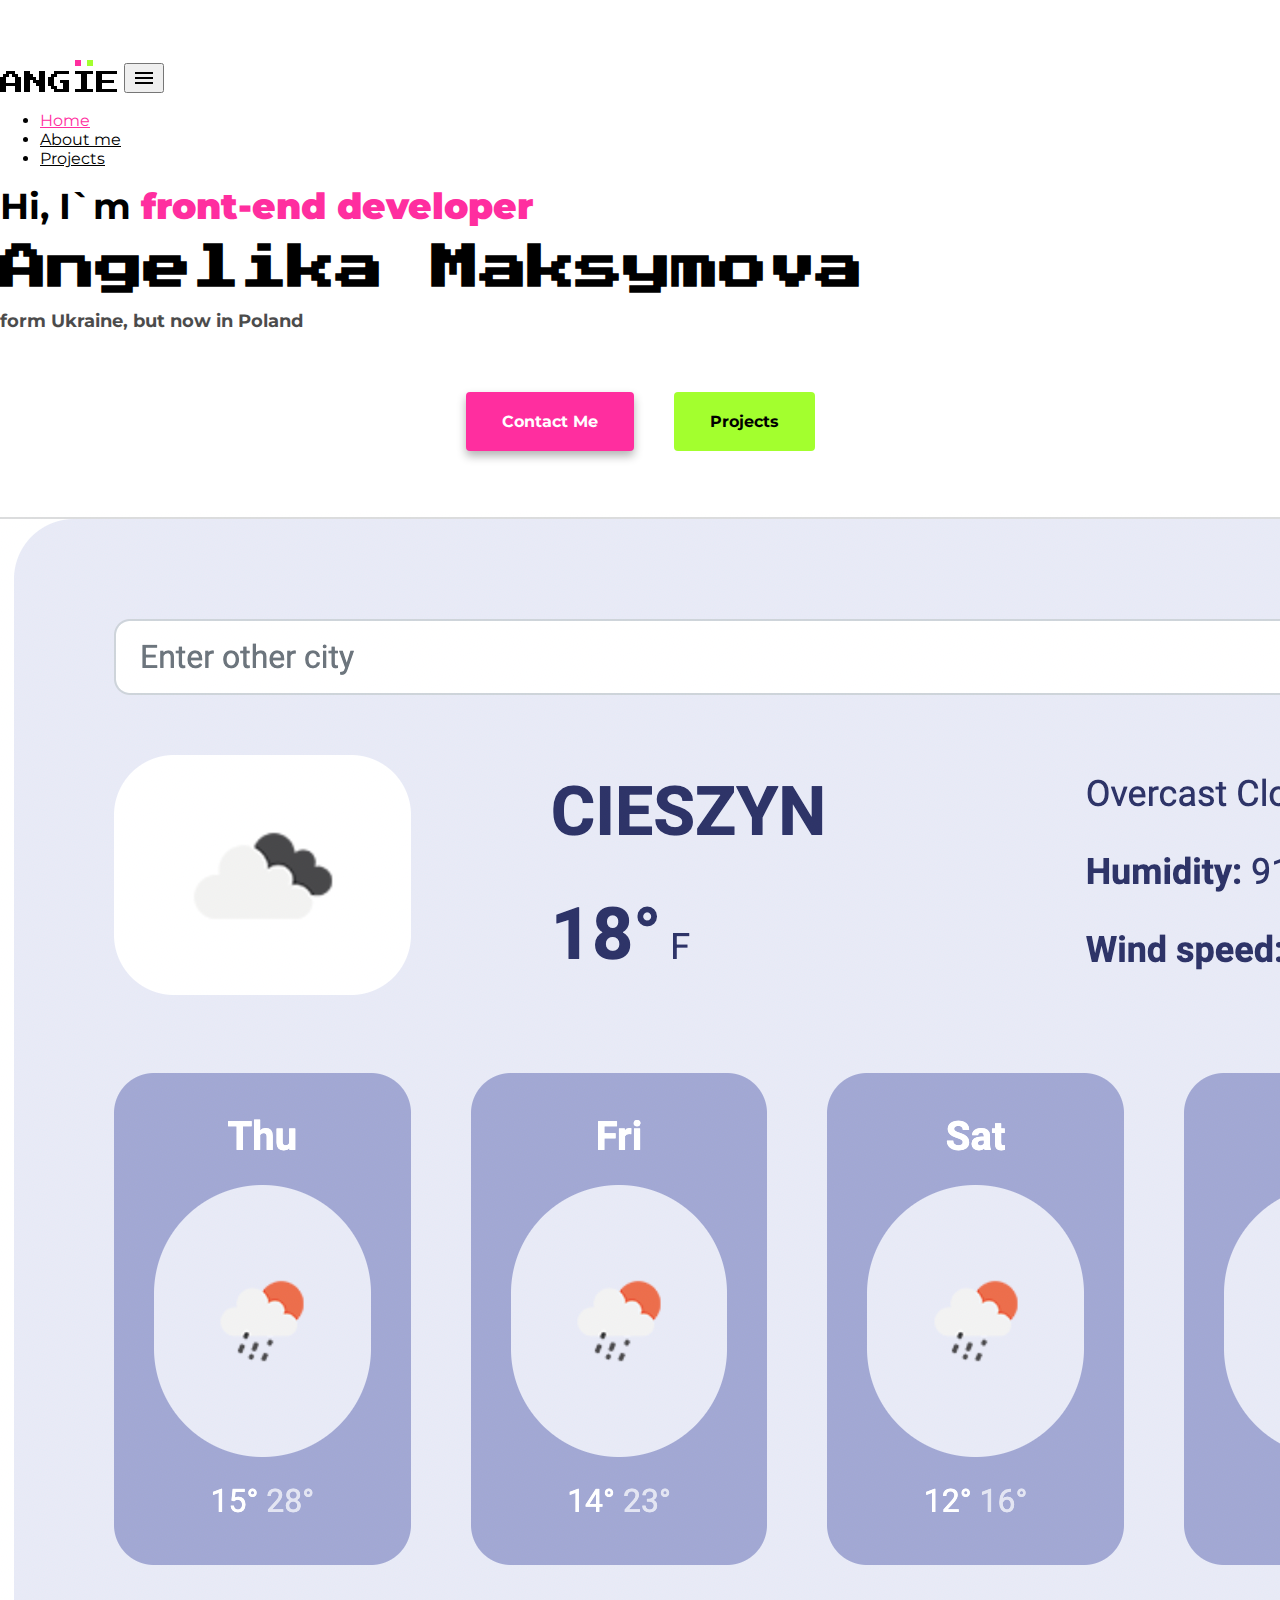
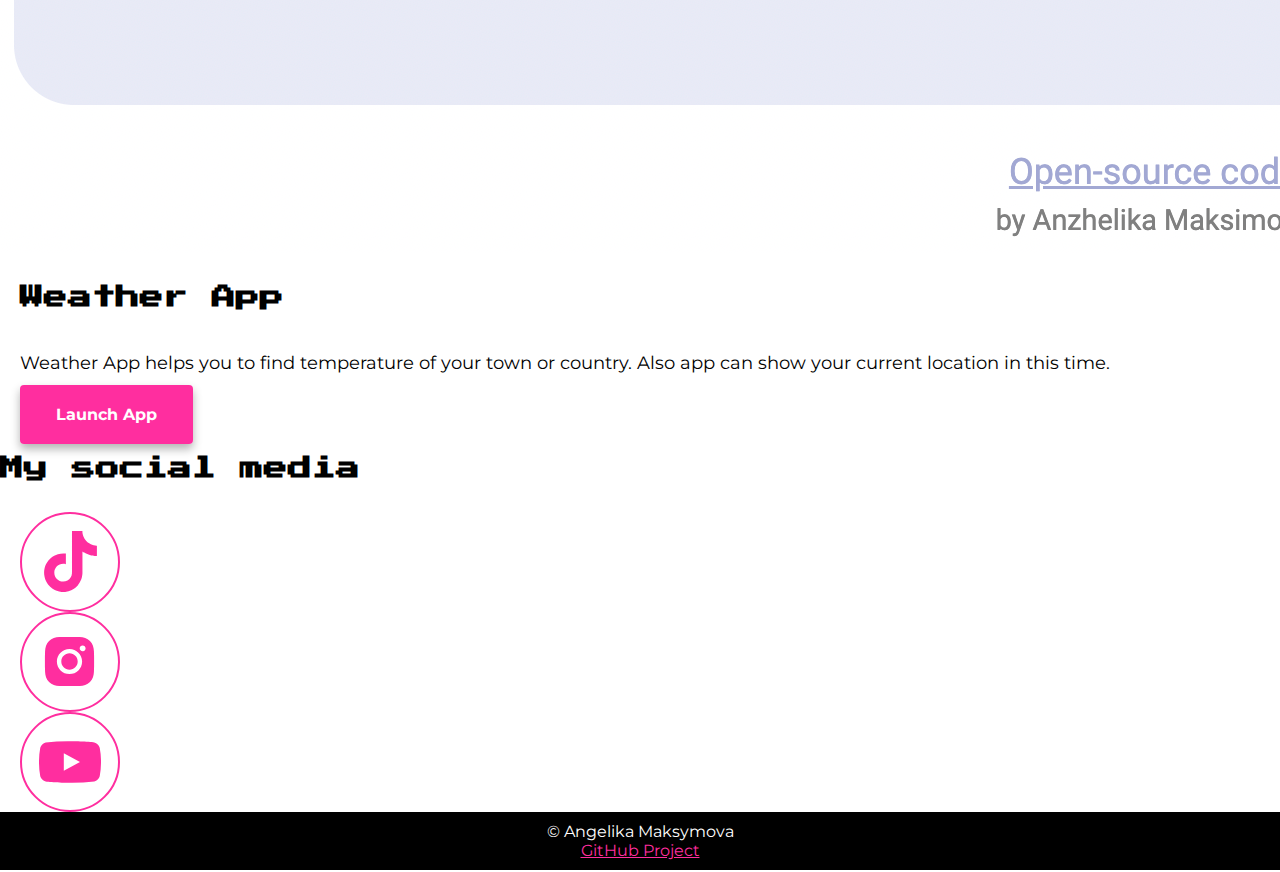
<file: index.html>
<!DOCTYPE html>
<html lang="en">
  <head>
    <meta name="description" content="Front-end developer form Ukraine who can help you to do a web-site">
    <meta charset="UTF-8" />
    <meta http-equiv="X-UA-Compatible" content="IE=edge" />
    <meta name="viewport" content="width=device-width, initial-scale=1.0" />
    <link rel="stylesheet" href="source/styles.css" />
    <link rel="preconnect" href="https://fonts.googleapis.com"> 
<link rel="preconnect" href="https://fonts.gstatic.com" crossorigin> 
<link href="https://fonts.googleapis.com/css2?family=Montserrat:wght@400;700&family=Press+Start+2P&display=swap" rel="stylesheet">
    <link
      href="https://cdn.jsdelivr.net/npm/bootstrap@5.0.2/dist/css/bootstrap.min.css"
      rel="stylesheet"
      integrity="sha384-EVSTQN3/azprG1Anm3QDgpJLIm9Nao0Yz1ztcQTwFspd3yD65VohhpuuCOmLASjC"
      crossorigin="anonymous"
    />
    <script
      src="https://cdn.jsdelivr.net/npm/bootstrap@5.0.2/dist/js/bootstrap.bundle.min.js"
      integrity="sha384-MrcW6ZMFYlzcLA8Nl+NtUVF0sA7MsXsP1UyJoMp4YLEuNSfAP+JcXn/tWtIaxVXM"
      crossorigin="anonymous"
    ></script>
    <title>Portfolio | Home</title>
  </head>
  <body>
    <nav class="navbar navbar-expand-lg">
      <div class="container-fluid">
        <a class="navbar-brand" href="#"><img src="images/logo.png" alt=""></a>
        <button
          class="navbar-toggler"
          type="button"
          data-bs-toggle="collapse"
          data-bs-target="#navbarNav"
          aria-controls="navbarNav"
          aria-expanded="false"
          aria-label="Toggle navigation"
        >
          <span class="navbar-toggler-icon"><img src="images/ci_hamburger.svg" alt=""></span>
        </button>
        <div class="collapse navbar-collapse justify-content-end" id="navbarNav">
          <ul class="navbar-nav">
            <li class="nav-item">
              <a class="nav-link active" aria-current="page" href="#">Home</a>
            </li>
            <li class="nav-item">
              <a class="nav-link" href="about.html" title = "About front-end programmer">About me</a>
            </li>
            <li class="nav-item">
              <a class="nav-link" href="projects.html" title="Projects front-end developer">Projects</a>
            </li>
          </ul>
        </div>
      </div>
    </nav>
    <h2 class="text-center mt-5">Hi, I`m <strong class="front">front-end developer</strong></h2>
    <h1 class="text-center mt-3 mb-3">Angelika Maksymova</h1>
    <h3 class="text-center">form Ukraine, but now in Poland</h3>
    <div class="navigation-links">
      <a
        href="contact.html"
        title="Contact with programmer"
        class="contact-link"
        >Contact me</a
      >
      <a href="projects.html" title="More about programmer" class="about-link"
        >Projects</a
      >
    </div>
    <div class="container">
      <div class="row mb-5">
        <div class="col-md-6">
          <img
            src="images/weather-app.png"
            class="img-fluid rounded"
            alt="Weather App"
          />
        </div>
        <div class="col-md-6">
          <h4 class="h2-title mb-3 mt-3">Weather App</h2>
          <p>
            Weather App helps you to find temperature of your town or country. Also app can show your current location in this time.
          </p>
          <div class="mt-5 mb-3">
            <a href="https://teal-malabi-cefba9.netlify.app/" title="Launch Weather App" class="contact-link" target="_blank"
              >Launch App</a
            >
          </div>
        </div>
      </div>
      <div class="row m-2 d-flex justify-content-center mb-5">
        <h4 class="text-center mb-5">My social media</h2>
        <div class="col-4 icon-social" style="
    max-width: 140px;" >
          <a href="https://www.tiktok.com/@miorcy" target="_blank"  title = "tik-tok"
            ><img src="images/tt.svg" alt="icon-" class="img-fluid"
          /></a>
        </div>
        <div class="col-4 icon-social" style="
    max-width: 140px;">  
       <a href="https://www.instagram.com/miorcy/" target ="_blank" title="instagram"> <img src="images/inst.svg" alt="icon-" class="img-fluid" /></a>
        </div>
        <div class="col-4 icon-social" style="
    max-width: 140px;"> <a href="https://www.youtube.com/channel/UCSbRTujUsR3N97AD1RPEv3Q" target="_blank" title="youtube"><img src="images/you.svg" alt="icon-" class="img-fluid"/></div></a>
      </div>
    </div>
    <footer>
        © Angelika Maksymova
        <br>
        <a href="https://github.com/Ordrwams/Portfolio.git" target="_blank" title="GitHub">GitHub Project</a>
    </footer>
  </body>
</html>
</file>
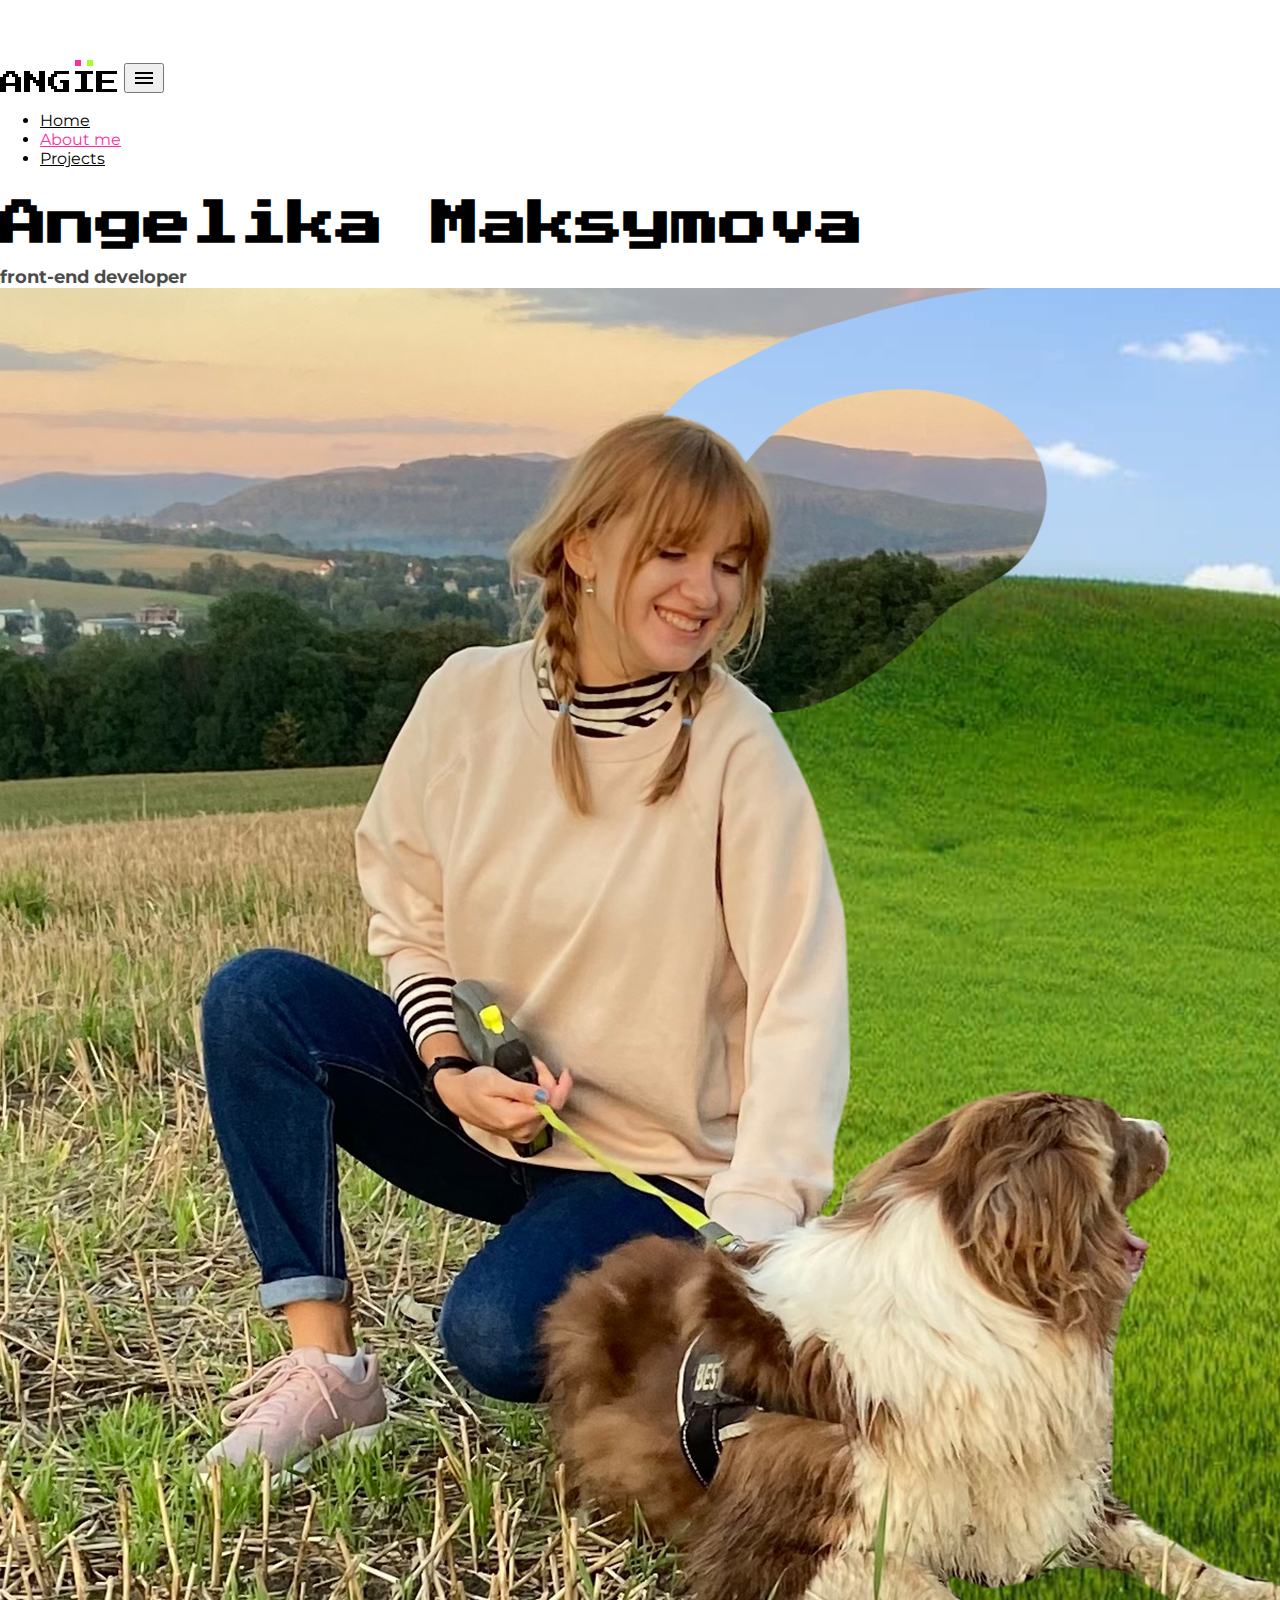
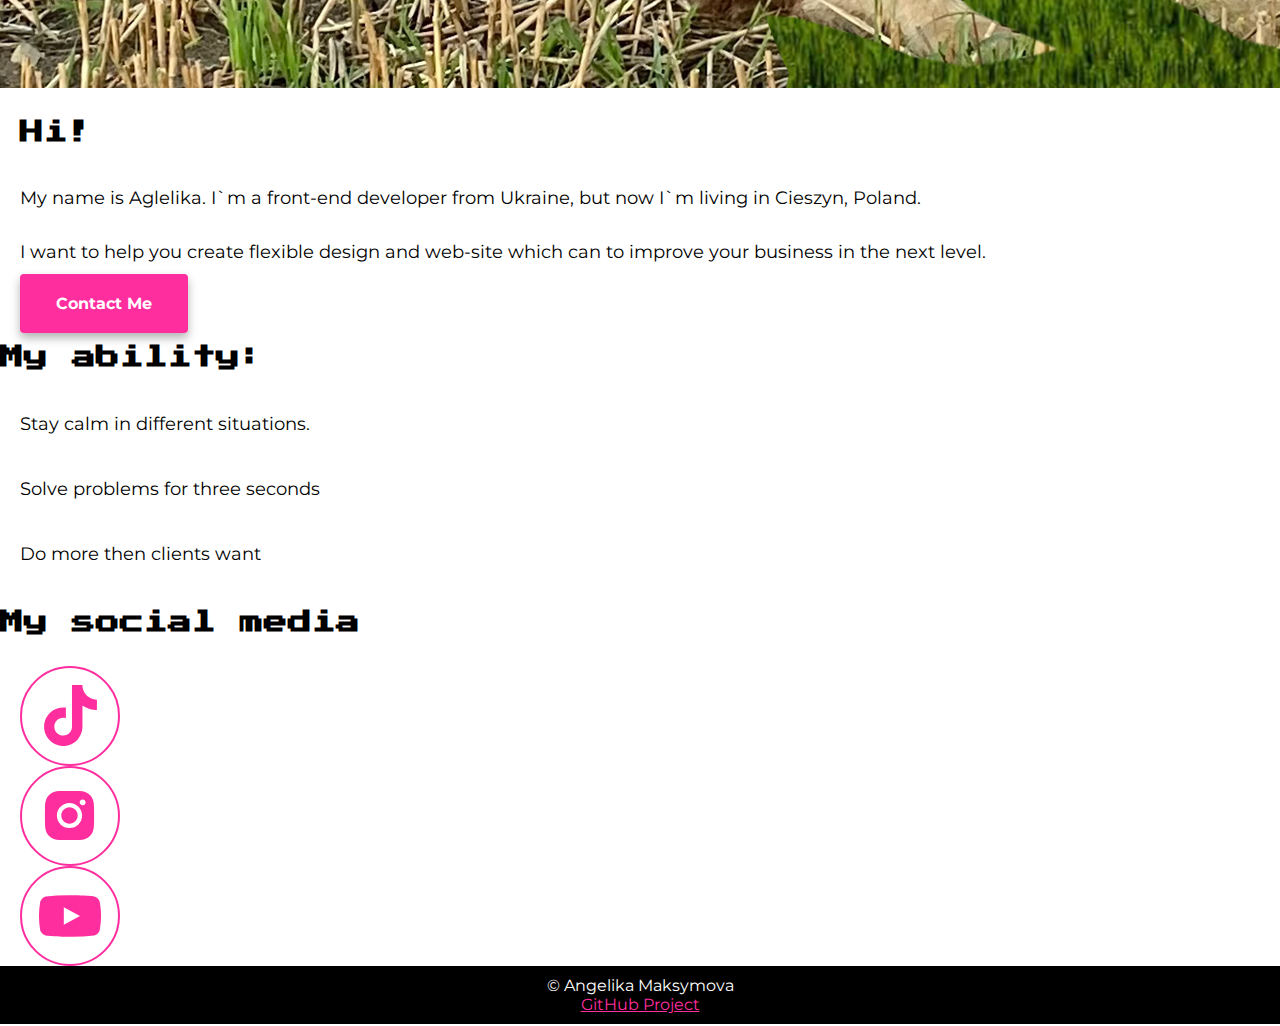
<file: about.html>
<!DOCTYPE html>
<html lang="en">
  <head>
    <meta name="description" content="About front-end programmer who can do web-site">
    <meta charset="UTF-8" />
    <meta http-equiv="X-UA-Compatible" content="IE=edge" />
    <meta name="viewport" content="width=device-width, initial-scale=1.0" />
    <link rel="stylesheet" href="source/styles.css" />
    <link rel="preconnect" href="https://fonts.googleapis.com" />
    <link rel="preconnect" href="https://fonts.gstatic.com" crossorigin />
    <link
      href="https://fonts.googleapis.com/css2?family=Montserrat:wght@400;700&family=Press+Start+2P&display=swap"
      rel="stylesheet"
    />
    <link
      href="https://cdn.jsdelivr.net/npm/bootstrap@5.0.2/dist/css/bootstrap.min.css"
      rel="stylesheet"
      integrity="sha384-EVSTQN3/azprG1Anm3QDgpJLIm9Nao0Yz1ztcQTwFspd3yD65VohhpuuCOmLASjC"
      crossorigin="anonymous"
    />
    <script
      src="https://cdn.jsdelivr.net/npm/bootstrap@5.0.2/dist/js/bootstrap.bundle.min.js"
      integrity="sha384-MrcW6ZMFYlzcLA8Nl+NtUVF0sA7MsXsP1UyJoMp4YLEuNSfAP+JcXn/tWtIaxVXM"
      crossorigin="anonymous"
    ></script>
    <title>About</title>
  </head>
  <body>
    <nav class="navbar navbar-expand-lg">
      <div class="container-fluid">
        <a class="navbar-brand" href="#"
          ><img src="images/logo.png" alt=""
        /></a>
        <button
          class="navbar-toggler"
          type="button"
          data-bs-toggle="collapse"
          data-bs-target="#navbarNav"
          aria-controls="navbarNav"
          aria-expanded="false"
          aria-label="Toggle navigation"
        >
          <span class="navbar-toggler-icon"
            ><img src="images/ci_hamburger.svg" alt=""
          /></span>
        </button>
        <div
          class="collapse navbar-collapse justify-content-end"
          id="navbarNav"
        >
          <ul class="navbar-nav">
            <li class="nav-item">
              <a class="nav-link" aria-current="page" href="index.html">Home</a>
            </li>
            <li class="nav-item">
              <a class="nav-link active" href="about.html">About me</a>
            </li>
            <li class="nav-item">
              <a class="nav-link" href="projects.html">Projects</a>
            </li>
          </ul>
        </div>
      </div>
    </nav>
    <h1 class="text-center mt-5 pt-4">Angelika Maksymova</h1>
    <h3 class="text-center  mt-2 mb-5 pb-3">front-end developer</h3>
    <div class="container mt-5">
      <div class="row mb-5">
        <div class="col-md-1"></div>
        <div class="col-md-4">
          <img
            src="images/youtube-avatar-miorcy.jpg"
            class="img-fluid rounded"
            alt="Photo front-end"
            
          />
        </div>
        <div class="col-md-1"></div>
        <div class="col-md-6 mb-5">
          <h4 class="h2-title mt-4 mb-3">Hi!</h2>
          <p>
            My name is Aglelika. I`m a front-end developer from Ukraine, but now I`m living in Cieszyn, Poland. 
            <br>
             <br>
            I want to help you create flexible
            design and web-site which can to improve your business in the next
            level.
          </p>
          <div class="mt-5 mb-5">
            <a href="contact.html" title="Contact front-end programmer" class="contact-link"
              >Contact me</a
            >
          </div>
        </div>
      </div>
      <div class="row mb-5 mt-5 pb-4">
        <h4 class="text-center mb-4">My ability:</h2>
        <div class="col-md-4"><p>Stay calm in different situations.</p> </div>
        <div class="col-md-4"><p>Solve problems for three seconds</p> </div>
        <div class="col-md-4"><p>Do more then clients want</p> </div>
      </div>
      <div class="row m-2 d-flex justify-content-center mb-5">
        <h4 class="text-center mb-5">My social media</h2>
        <div class="col-4 icon-social" style="
    max-width: 140px;" >
          <a href="https://www.tiktok.com/@miorcy" target="_blank" title="tiktok"
            ><img src="images/tt.svg" alt="icon-" class="img-fluid"
          /></a>
        </div>
        <div class="col-4 icon-social" style="
    max-width: 140px;">  
       <a href="https://www.instagram.com/miorcy/" target ="_blank" title=""instagram> <img src="images/inst.svg" alt="icon-" class="img-fluid" /></a>
        </div>
        <div class="col-4 icon-social" style="
    max-width: 140px;"> <a href="https://www.youtube.com/channel/UCSbRTujUsR3N97AD1RPEv3Q" target="_blank" title="youtube"><img src="images/you.svg" alt="icon-" class="img-fluid"/></div></a>
      </div>
    </div>
    <footer>
        © Angelika Maksymova
        <br>
        <a href="https://github.com/Ordrwams/Portfolio.git" target="_blank" title="GitHub">GitHub Project</a>
    </footer>
    </div>
    
  </body>
</html>
</file>
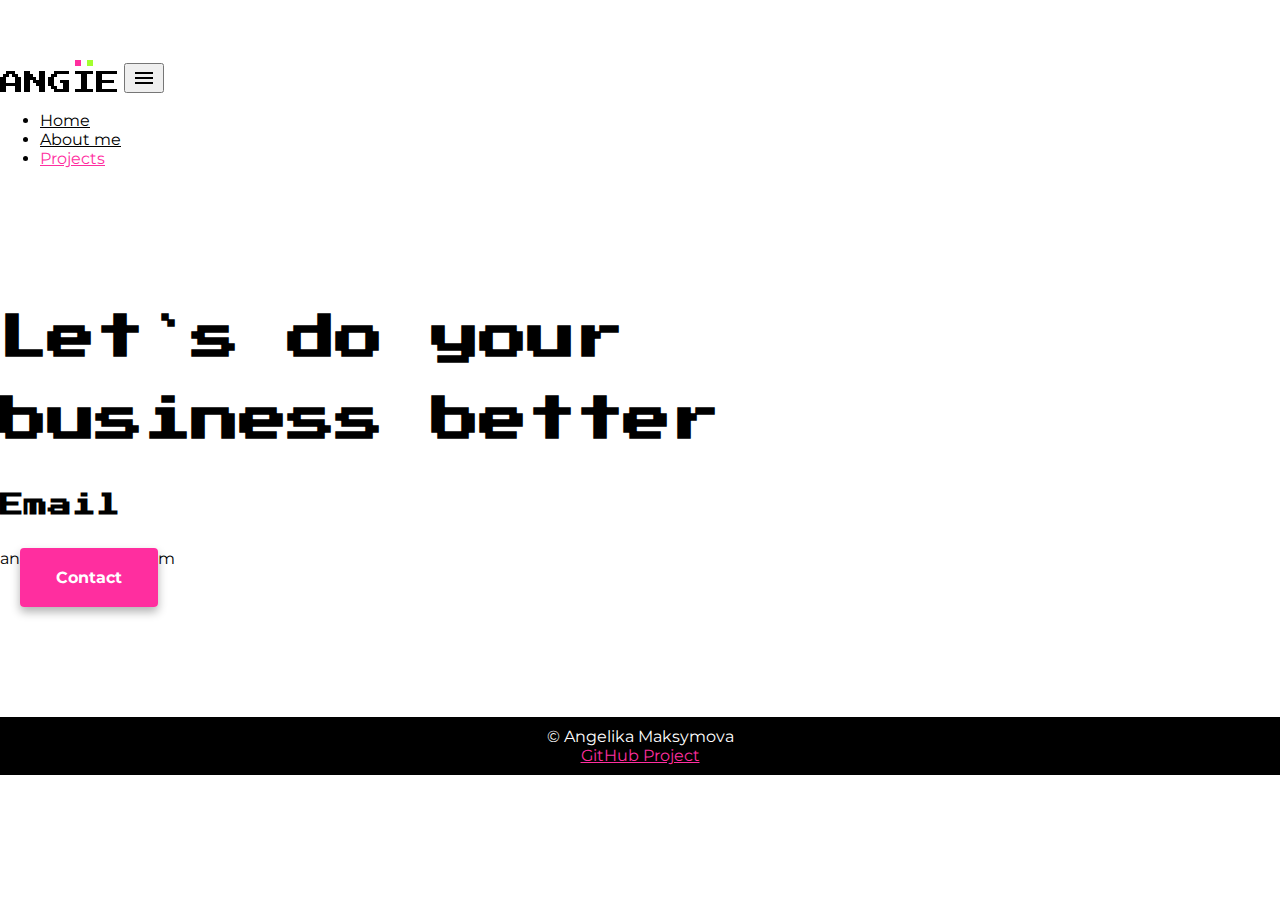
<file: contact.html>
<!DOCTYPE html>
<html lang="en">
  <head>
    <meta name="description" content="Let`s create your personal website">
    <meta charset="UTF-8" />
    <meta http-equiv="X-UA-Compatible" content="IE=edge" />
    <meta name="viewport" content="width=device-width, initial-scale=1.0" />
    <link rel="stylesheet" href="source/styles.css" />
    <link rel="preconnect" href="https://fonts.googleapis.com" />
    <link rel="preconnect" href="https://fonts.gstatic.com" crossorigin />
    <link
      href="https://fonts.googleapis.com/css2?family=Montserrat:wght@400;700&family=Press+Start+2P&display=swap"
      rel="stylesheet"
    />
    <link
      href="https://cdn.jsdelivr.net/npm/bootstrap@5.0.2/dist/css/bootstrap.min.css"
      rel="stylesheet"
      integrity="sha384-EVSTQN3/azprG1Anm3QDgpJLIm9Nao0Yz1ztcQTwFspd3yD65VohhpuuCOmLASjC"
      crossorigin="anonymous"
    />
    <script
      src="https://cdn.jsdelivr.net/npm/bootstrap@5.0.2/dist/js/bootstrap.bundle.min.js"
      integrity="sha384-MrcW6ZMFYlzcLA8Nl+NtUVF0sA7MsXsP1UyJoMp4YLEuNSfAP+JcXn/tWtIaxVXM"
      crossorigin="anonymous"
    ></script>
    <title>Contact</title>
  </head>
  <body>
    <nav class="navbar navbar-expand-lg">
      <div class="container-fluid">
        <a class="navbar-brand" href="#"
          ><img src="images/logo.png" alt=""
        /></a>
        <button
          class="navbar-toggler"
          type="button"
          data-bs-toggle="collapse"
          data-bs-target="#navbarNav"
          aria-controls="navbarNav"
          aria-expanded="false"
          aria-label="Toggle navigation"
        >
          <span class="navbar-toggler-icon"
            ><img src="images/ci_hamburger.svg" alt=""
          /></span>
        </button>
        <div
          class="collapse navbar-collapse justify-content-end"
          id="navbarNav"
        >
          <ul class="navbar-nav">
            <li class="nav-item">
              <a class="nav-link" aria-current="page" href="index.html">Home</a>
            </li>
            <li class="nav-item">
              <a class="nav-link" href="about.html">About me</a>
            </li>
            <li class="nav-item">
              <a class="nav-link active" href="projects.html">Projects</a>
            </li>
          </ul>
        </div>
      </div>
    </nav>
    <div class="contact-section">
      <div class="container ">
    <h1 class="mb-4 text-center">Let`s do your 
      <br> business better</h1>
      <div class="row text-center d-flex justify-content-center mt-5 mb-5">
        <div class="col-6"><h4>Email</h4></div>
        <div class="col-6">anzh.miu@gmail.com</div>
    </div>
    <div class="row-6 text-center">
   <a href="mailto:anzh.miu@gmail.com" class="contact-link" title="cntact with front-end programmer">Contact</a>
    </div>
    </div>
     </div>
    <footer>
        © Angelika Maksymova
        <br>
        <a href="https://github.com/Ordrwams/Portfolio.git" target="_blank" title="GitHub">GitHub Project</a>
    </footer>
    </div>
  </body>
</html>
</file>
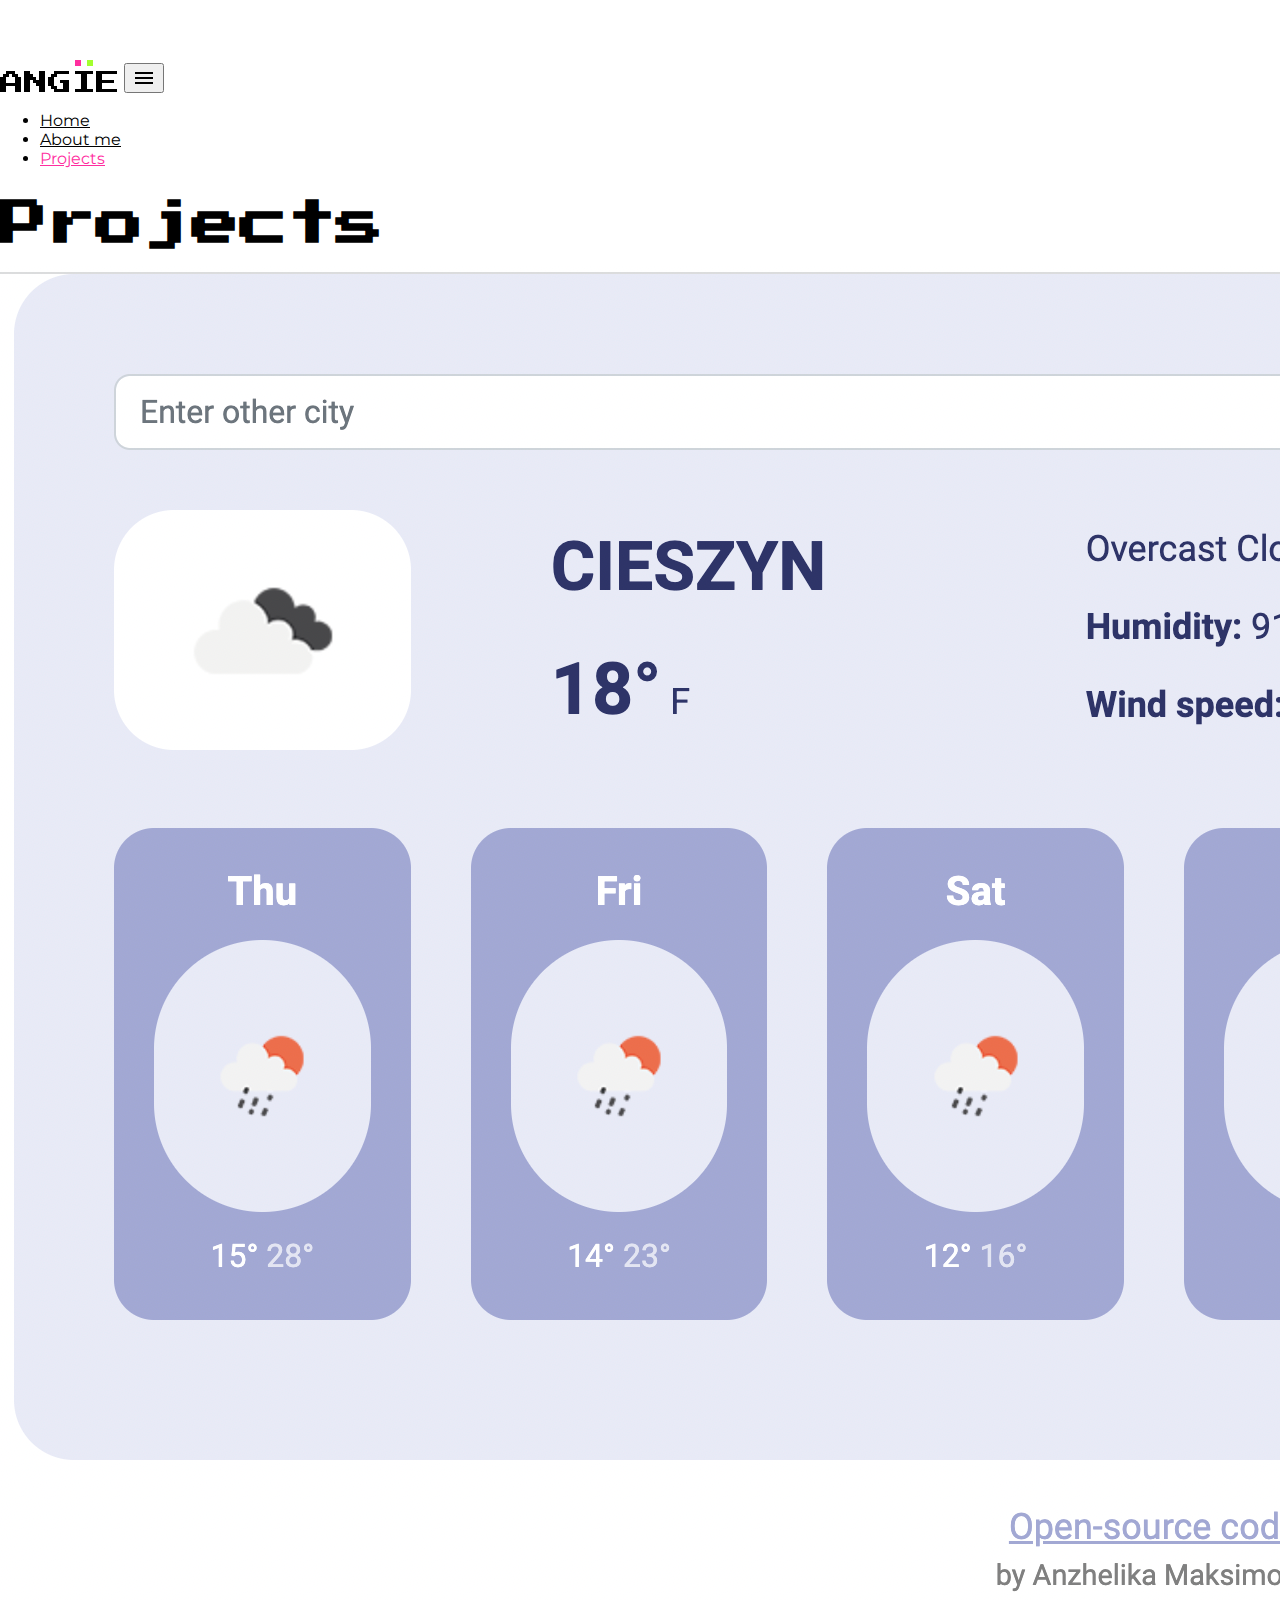
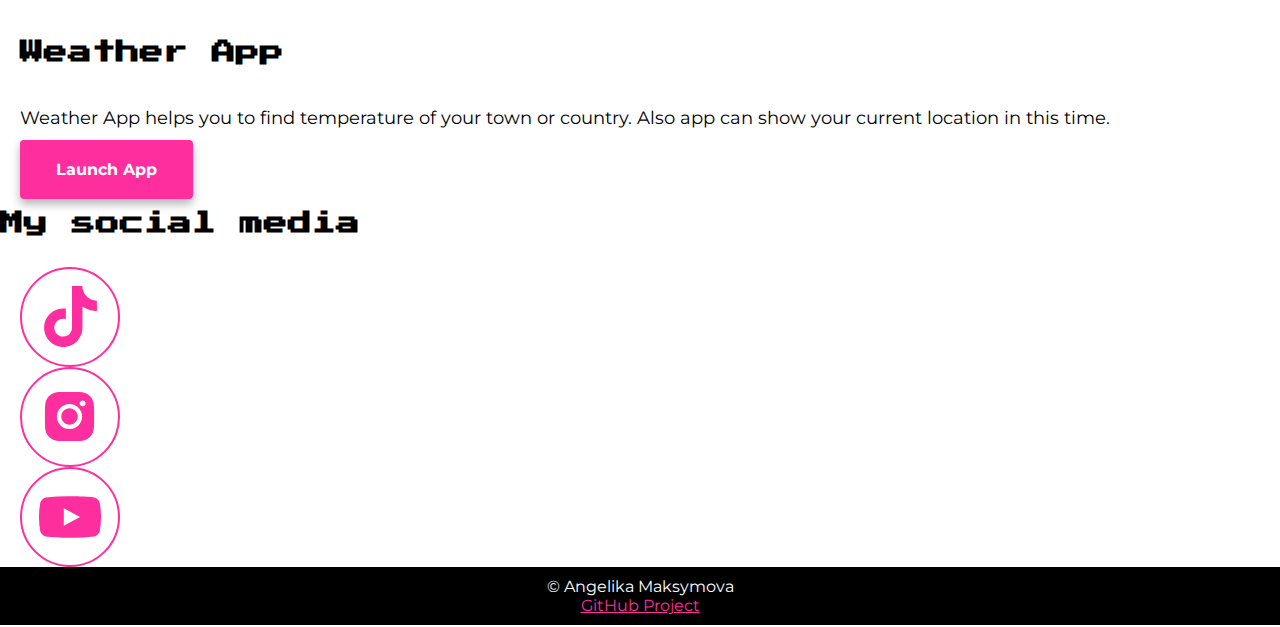
<file: projects.html>
<!DOCTYPE html>
<html lang="en">
  <head>
    <meta name="description" content="My front-end projects">
    <meta charset="UTF-8" />
    <meta http-equiv="X-UA-Compatible" content="IE=edge" />
    <meta name="viewport" content="width=device-width, initial-scale=1.0" />
    <link rel="stylesheet" href="source/styles.css" />
    <link rel="preconnect" href="https://fonts.googleapis.com" />
    <link rel="preconnect" href="https://fonts.gstatic.com" crossorigin />
    <link
      href="https://fonts.googleapis.com/css2?family=Montserrat:wght@400;700&family=Press+Start+2P&display=swap"
      rel="stylesheet"
    />
    <link
      href="https://cdn.jsdelivr.net/npm/bootstrap@5.0.2/dist/css/bootstrap.min.css"
      rel="stylesheet"
      integrity="sha384-EVSTQN3/azprG1Anm3QDgpJLIm9Nao0Yz1ztcQTwFspd3yD65VohhpuuCOmLASjC"
      crossorigin="anonymous"
    />
    <script
      src="https://cdn.jsdelivr.net/npm/bootstrap@5.0.2/dist/js/bootstrap.bundle.min.js"
      integrity="sha384-MrcW6ZMFYlzcLA8Nl+NtUVF0sA7MsXsP1UyJoMp4YLEuNSfAP+JcXn/tWtIaxVXM"
      crossorigin="anonymous"
    ></script>
    <title>Projects</title>
  </head>
  <body>
    <nav class="navbar navbar-expand-lg">
      <div class="container-fluid">
        <a class="navbar-brand" href="#"
          ><img src="images/logo.png" alt=""
        /></a>
        <button
          class="navbar-toggler"
          type="button"
          data-bs-toggle="collapse"
          data-bs-target="#navbarNav"
          aria-controls="navbarNav"
          aria-expanded="false"
          aria-label="Toggle navigation"
        >
          <span class="navbar-toggler-icon"
            ><img src="images/ci_hamburger.svg" alt=""
          /></span>
        </button>
        <div
          class="collapse navbar-collapse justify-content-end"
          id="navbarNav"
        >
          <ul class="navbar-nav">
            <li class="nav-item">
              <a class="nav-link" aria-current="page" href="index.html" >Home</a>
            </li>
            <li class="nav-item">
              <a class="nav-link" href="about.html">About me</a>
            </li>
            <li class="nav-item">
              <a class="nav-link active" href="projects.html">Projects</a>
            </li>
          </ul>
        </div>
      </div>
    </nav>
    <h1 class="text-center mt-5 mb-5 pt-4 pb-5">Projects</h1>
    <div class="container mt-5">
      <div class="row mb-5">
        <div class="col-md-6">
          <img
            src="images/weather-app.png"
            class="img-fluid rounded"
            alt="Weather App"
          />
        </div>
        <div class="col-md-6">
          <h4 class="h2-title mb-3 mt-3">Weather App</h2>
          <p>
            Weather App helps you to find temperature of your town or country. Also app can show your current location in this time.
          </p>
          <div class="mt-5 mb-3">
            <a href="https://teal-malabi-cefba9.netlify.app/" title="Launch Weather App" class="contact-link" target="_blank"
              >Launch App</a
            >
          </div>
        </div>
      </div>
      <div class="row m-2 d-flex justify-content-center mb-5">
        <h4 class="text-center mb-5">My social media</h2>
        <div class="col-4 icon-social" style="
    max-width: 140px;" >
          <a href="https://www.tiktok.com/@miorcy" target="_blank" title="tiktok"
            ><img src="images/tt.svg" alt="icon-" class="img-fluid"
          /></a>
        </div>
        <div class="col-4 icon-social" style="
    max-width: 140px;">  
       <a href="https://www.instagram.com/miorcy/" target ="_blank" title="instagram"> <img src="images/inst.svg" alt="icon-" class="img-fluid" /></a>
        </div>
        <div class="col-4 icon-social" style="
    max-width: 140px;"> <a href="https://www.youtube.com/channel/UCSbRTujUsR3N97AD1RPEv3Q" target="_blank" title="youtube"><img src="images/you.svg" alt="icon-" class="img-fluid"/></div></a>
      </div>
    </div>
    <footer>
        © Angelika Maksymova
        <br>
        <a href="https://github.com/Ordrwams/Portfolio.git" target="_blank" title="GitHub">GitHub Project</a>
    </footer>
  </body>
</html>
</file>
<file: source/styles.css>
:root {
  --primary-color: #ff2e9f;
  --secondary-color: #a3ff2e;
  --box-shadow: 0 5px 10px rgba(0, 0, 0, 0.3);
}

body {
  margin: 60px auto;
  max-width: 1480px;
  font-family: "Montserrat", sans-serif !important;
}

img {
  vertical-align: middle;
}

h1,
h2,
h3 {
  margin: 0;
}

h1 {
  font-size: 48px !important;
  font-family: "Press Start 2P", cursive;
  line-height: 1.7 !important;
}

h2 {
  font-size: 36px !important;
}

h3 {
  font-size: 18px !important;
  opacity: 0.7;
}

h4 {
  font-size: 24px !important;
  font-family: "Press Start 2P", cursive;
}

footer {
  background-color: black;
  padding: 10px 0;
  color: white;
  text-align: center;
  position: absolute;
  bottom: auto;
  width: 100%;
}

footer a {
  color: var(--primary-color);
}

footer a:hover {
  color: white;
}

.h2-title {
  padding-left: 20px;
}

p {
  padding-left: 20px;
  padding-bottom: 10px;
  padding-top: 10px;
  border-radius: 4px;
  font-size: 18px;
  line-height: 1.5;
}
.navbar-toggler:focus {
  box-shadow: none !important;
}
.front {
  color: var(--primary-color);
}
.navigation-links {
  display: flex;
  margin-top: 40px;
  margin-bottom: 40px;
  justify-content: center;
}

.navigation-links a {
  margin: 20px;
  border-radius: 4px;
  padding: 20px 36px;
  text-decoration: none;
  text-transform: capitalize;
  font-weight: bold;
}

.contact-link {
  margin: 20px;
  border-radius: 4px;
  padding: 20px 36px;
  text-decoration: none;
  text-transform: capitalize;
  background: var(--primary-color);
  box-shadow: var(--box-shadow);
  color: white;
  font-weight: bold;
}
.contact-link:hover {
  color: white;
}

.contact-section {
  margin: 130px auto;
}

.img-about {
  border: 2px;
  border-radius: 4px;
}

.about-link {
  color: black;
  background-color: var(--secondary-color);
}

.homepage-link {
  color: var(--primary-color);
  text-align: center;
  display: block;
}

.about-paragraphs {
  display: flex;
  margin: 30px 0;
}

.about-paragraphs p {
  margin: 10px;
}

.email-link {
  display: flex;
  justify-content: center;
  color: var(--primary-color);
  font-size: 28px;
  text-decoration: none;
}

.email-link:hover {
  text-decoration: underline;
}

.icon-social {
  display: flex;
  justify-content: center;
}

.nav-link {
  color: black !important;
}

a.nav-link.active {
  color: var(--primary-color) !important;
  text-decoration: underline;
}
@media (max-width: 600px) {
  h1 {
    font-size: 36px !important;
    font-family: "Press Start 2P", cursive;
  }
  h2 {
    font-size: 24px !important;
  }
  h3 {
    font-size: 16px !important;
  }
  p {
    font-size: 14px;
  }
  h4 {
    font-size: 20px !important;
    font-family: "Press Start 2P", cursive;
  }
  .contact-link {
    padding: 20px 120px;
    text-align: center;
  }
}
@media (max-width: 400px) {
  .contact-link {
    padding: 20px 100px;
    text-align: center;
  }
}
</file>
